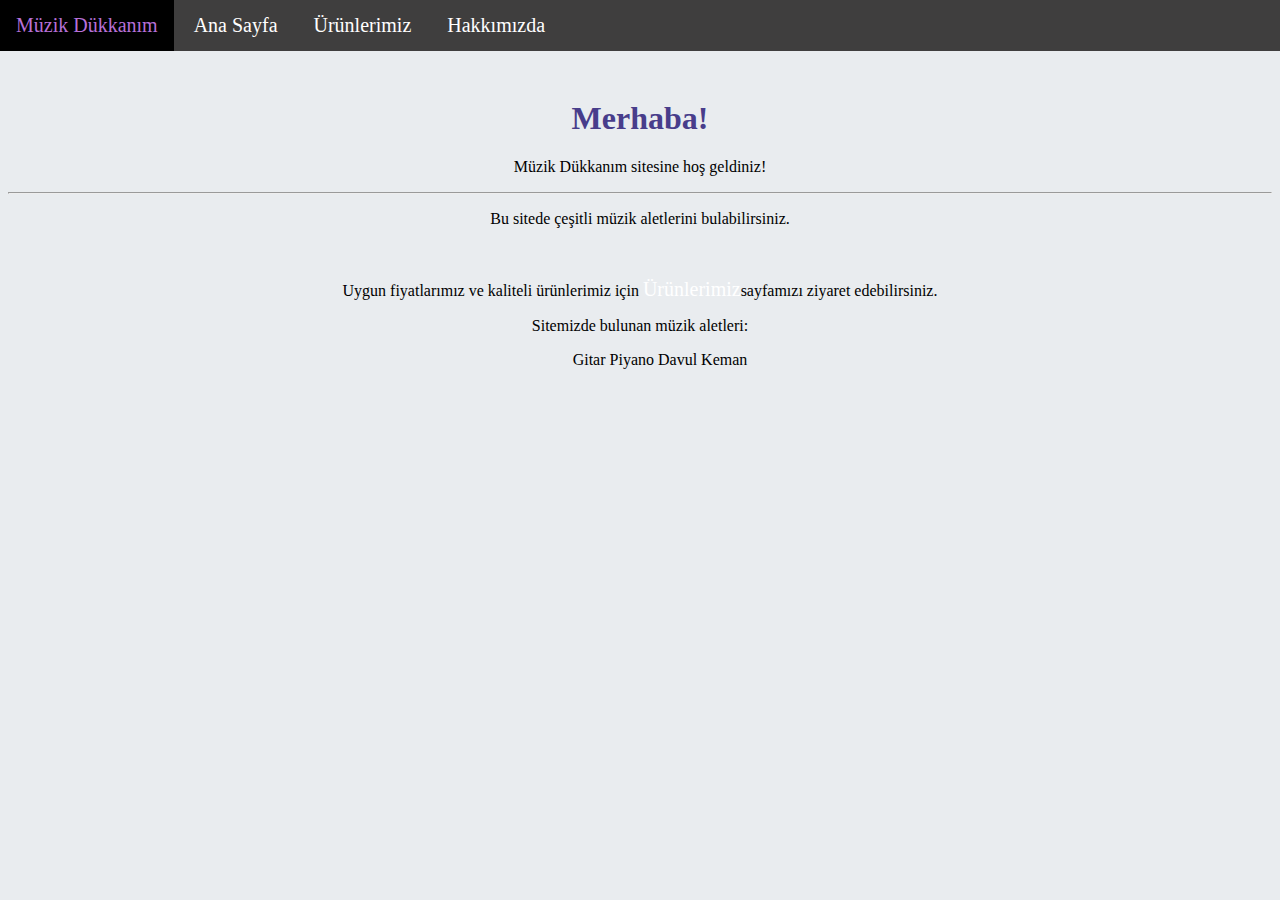
<file: index.html>
<!DOCTYPE html>
<html lang="en">
<head>
    <meta charset="UTF-8">
    <meta http-equiv="X-UA-Compatible" content="IE=edge">
    <meta name="viewport" content="width=device-width, initial-scale=1.0">
    <link rel="stylesheet" href="https://cdn.jsdelivr.net/npm/bootstrap@4.5.3/dist/css/bootstrap.min.css" integrity="sha384-TX8t27EcRE3e/ihU7zmQxVncDAy5uIKz4rEkgIXeMed4M0jlfIDPvg6uqKI2xXr2" crossorigin="anonymous">
    <link rel="stylesheet" href="./assets/css/style.css">
    <title>Document</title>
</head>
<body>
<header>
    <nav>
    <ul>
        <li><a href="index.html" target="_blank" style="color: rgb(183, 112, 216);">Müzik Dükkanım</a></li>
        <li><a href="index.html" target="_blank">Ana Sayfa</a></li>
        <li><a href="product.html" target="_blank">Ürünlerimiz</a></li>
        <li><a href="about-us.html" target="_blank">Hakkımızda</a></li>       
    </ul>
    </nav>
</header>
<div class="container jumbotron">
    <h1 class="display-4">Merhaba!</h1>
    <p class="lead">Müzik Dükkanım sitesine hoş geldiniz!</p>
    <hr class="my-4">
    <p>Bu sitede çeşitli müzik aletlerini bulabilirsiniz.</p><br>
    <p>Uygun fiyatlarımız ve kaliteli ürünlerimiz için <a href="product.html">Ürünlerimiz</a>sayfamızı ziyaret edebilirsiniz.</p>
    <p>Sitemizde bulunan müzik aletleri:</p>
    <ol>    
        <li>Gitar</li>
        <li>Piyano</li>
        <li>Davul</li>
        <li>Keman</li>
    </ol>
</div>



<!-- Optional JavaScript; choose one of the two! -->

    <!-- Option 1: jQuery and Bootstrap Bundle (includes Popper) -->
    <script src="https://code.jquery.com/jquery-3.5.1.slim.min.js" integrity="sha384-DfXdz2htPH0lsSSs5nCTpuj/zy4C+OGpamoFVy38MVBnE+IbbVYUew+OrCXaRkfj" crossorigin="anonymous"></script>
    <script src="https://cdn.jsdelivr.net/npm/bootstrap@4.5.3/dist/js/bootstrap.bundle.min.js" integrity="sha384-ho+j7jyWK8fNQe+A12Hb8AhRq26LrZ/JpcUGGOn+Y7RsweNrtN/tE3MoK7ZeZDyx" crossorigin="anonymous"></script>

    <!-- Option 2: jQuery, Popper.js, and Bootstrap JS
    <script src="https://code.jquery.com/jquery-3.5.1.slim.min.js" integrity="sha384-DfXdz2htPH0lsSSs5nCTpuj/zy4C+OGpamoFVy38MVBnE+IbbVYUew+OrCXaRkfj" crossorigin="anonymous"></script>
    <script src="https://cdn.jsdelivr.net/npm/popper.js@1.16.1/dist/umd/popper.min.js" integrity="sha384-9/reFTGAW83EW2RDu2S0VKaIzap3H66lZH81PoYlFhbGU+6BZp6G7niu735Sk7lN" crossorigin="anonymous"></script>
    <script src="https://cdn.jsdelivr.net/npm/bootstrap@4.5.3/dist/js/bootstrap.min.js" integrity="sha384-w1Q4orYjBQndcko6MimVbzY0tgp4pWB4lZ7lr30WKz0vr/aWKhXdBNmNb5D92v7s" crossorigin="anonymous"></script>
    -->
</body>
</html>
</file>
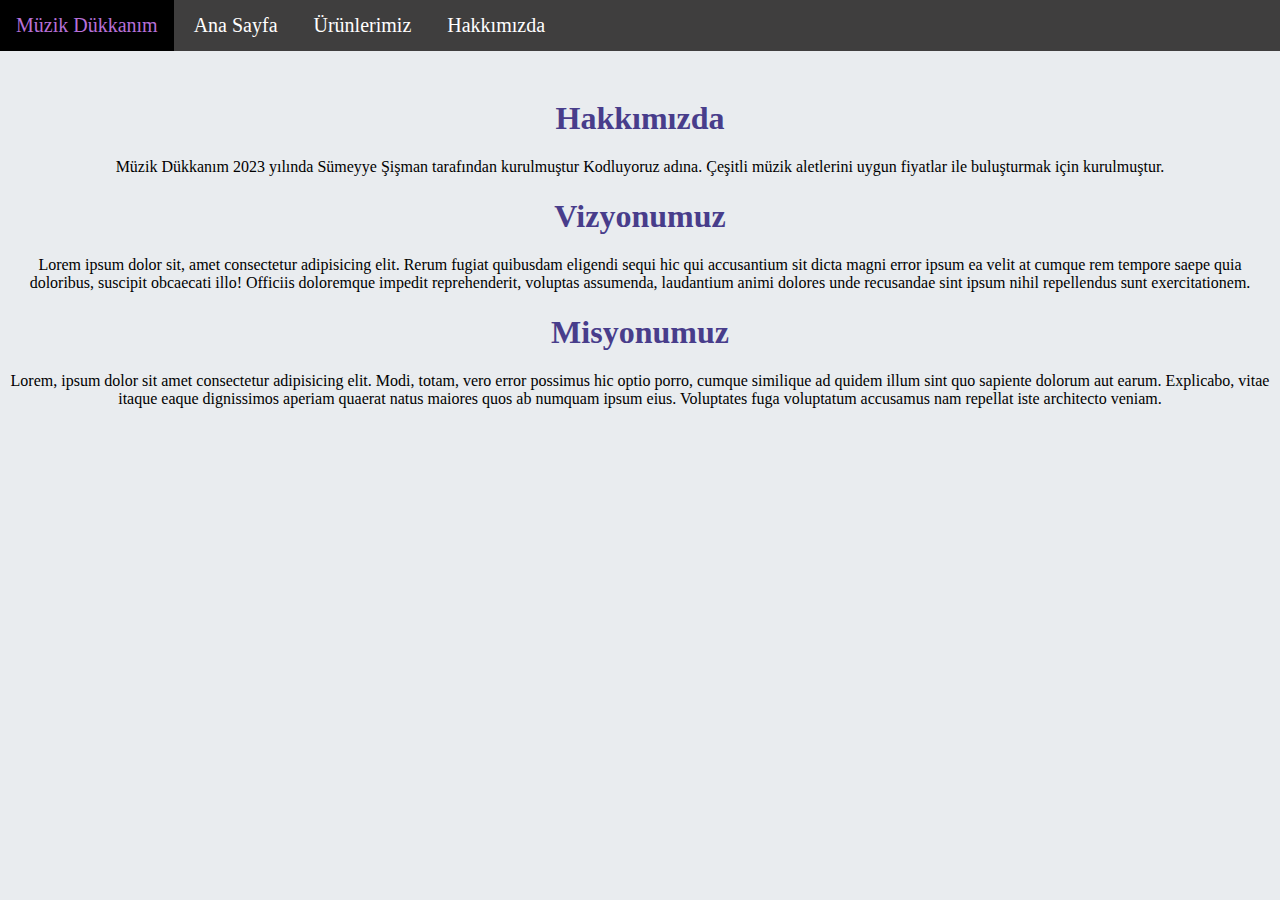
<file: about-us.html>
<!DOCTYPE html>
<html lang="en">
<head>
    <meta charset="UTF-8">
    <meta http-equiv="X-UA-Compatible" content="IE=edge">
    <meta name="viewport" content="width=device-width, initial-scale=1.0">
    <link rel="stylesheet" href="https://cdn.jsdelivr.net/npm/bootstrap@4.5.3/dist/css/bootstrap.min.css" integrity="sha384-TX8t27EcRE3e/ihU7zmQxVncDAy5uIKz4rEkgIXeMed4M0jlfIDPvg6uqKI2xXr2" crossorigin="anonymous">
    <link rel="stylesheet" href="./assets/css/style.css">
    <title>Document</title>
</head>
<body>
<header>
    <nav>
    <ul>
        <li><a href="index.html" target="_blank" style="color: rgb(183, 112, 216);">Müzik Dükkanım</a></li>
        <li><a href="index.html" target="_blank">Ana Sayfa</a></li>
        <li><a href="product.html" target="_blank">Ürünlerimiz</a></li>
        <li><a href="about-us.html" rarget="_blank">Hakkımızda</a></li>       
    </ul>
    </nav>
</header>
<div class="container">
    <h1>Hakkımızda</h1>
    <p>Müzik Dükkanım 2023 yılında Sümeyye Şişman tarafından kurulmuştur Kodluyoruz adına. Çeşitli müzik aletlerini uygun fiyatlar ile buluşturmak için kurulmuştur.</p>
    <h1>Vizyonumuz</h1>
    <p>Lorem ipsum dolor sit, amet consectetur adipisicing elit. Rerum fugiat quibusdam eligendi sequi hic qui accusantium sit dicta magni error ipsum ea velit at cumque rem tempore saepe quia doloribus, suscipit obcaecati illo! Officiis doloremque impedit reprehenderit, voluptas assumenda, laudantium animi dolores unde recusandae sint ipsum nihil repellendus sunt exercitationem.</p>
    <h1>Misyonumuz</h1>
    <p>Lorem, ipsum dolor sit amet consectetur adipisicing elit. Modi, totam, vero error possimus hic optio porro, cumque similique ad quidem illum sint quo sapiente dolorum aut earum. Explicabo, vitae itaque eaque dignissimos aperiam quaerat natus maiores quos ab numquam ipsum eius. Voluptates fuga voluptatum accusamus nam repellat iste architecto veniam.</p>
</div>



<!-- Optional JavaScript; choose one of the two! -->

    <!-- Option 1: jQuery and Bootstrap Bundle (includes Popper) -->
    <script src="https://code.jquery.com/jquery-3.5.1.slim.min.js" integrity="sha384-DfXdz2htPH0lsSSs5nCTpuj/zy4C+OGpamoFVy38MVBnE+IbbVYUew+OrCXaRkfj" crossorigin="anonymous"></script>
    <script src="https://cdn.jsdelivr.net/npm/bootstrap@4.5.3/dist/js/bootstrap.bundle.min.js" integrity="sha384-ho+j7jyWK8fNQe+A12Hb8AhRq26LrZ/JpcUGGOn+Y7RsweNrtN/tE3MoK7ZeZDyx" crossorigin="anonymous"></script>

    <!-- Option 2: jQuery, Popper.js, and Bootstrap JS
    <script src="https://code.jquery.com/jquery-3.5.1.slim.min.js" integrity="sha384-DfXdz2htPH0lsSSs5nCTpuj/zy4C+OGpamoFVy38MVBnE+IbbVYUew+OrCXaRkfj" crossorigin="anonymous"></script>
    <script src="https://cdn.jsdelivr.net/npm/popper.js@1.16.1/dist/umd/popper.min.js" integrity="sha384-9/reFTGAW83EW2RDu2S0VKaIzap3H66lZH81PoYlFhbGU+6BZp6G7niu735Sk7lN" crossorigin="anonymous"></script>
    <script src="https://cdn.jsdelivr.net/npm/bootstrap@4.5.3/dist/js/bootstrap.min.js" integrity="sha384-w1Q4orYjBQndcko6MimVbzY0tgp4pWB4lZ7lr30WKz0vr/aWKhXdBNmNb5D92v7s" crossorigin="anonymous"></script>
    -->
</body>
</html>
</file>
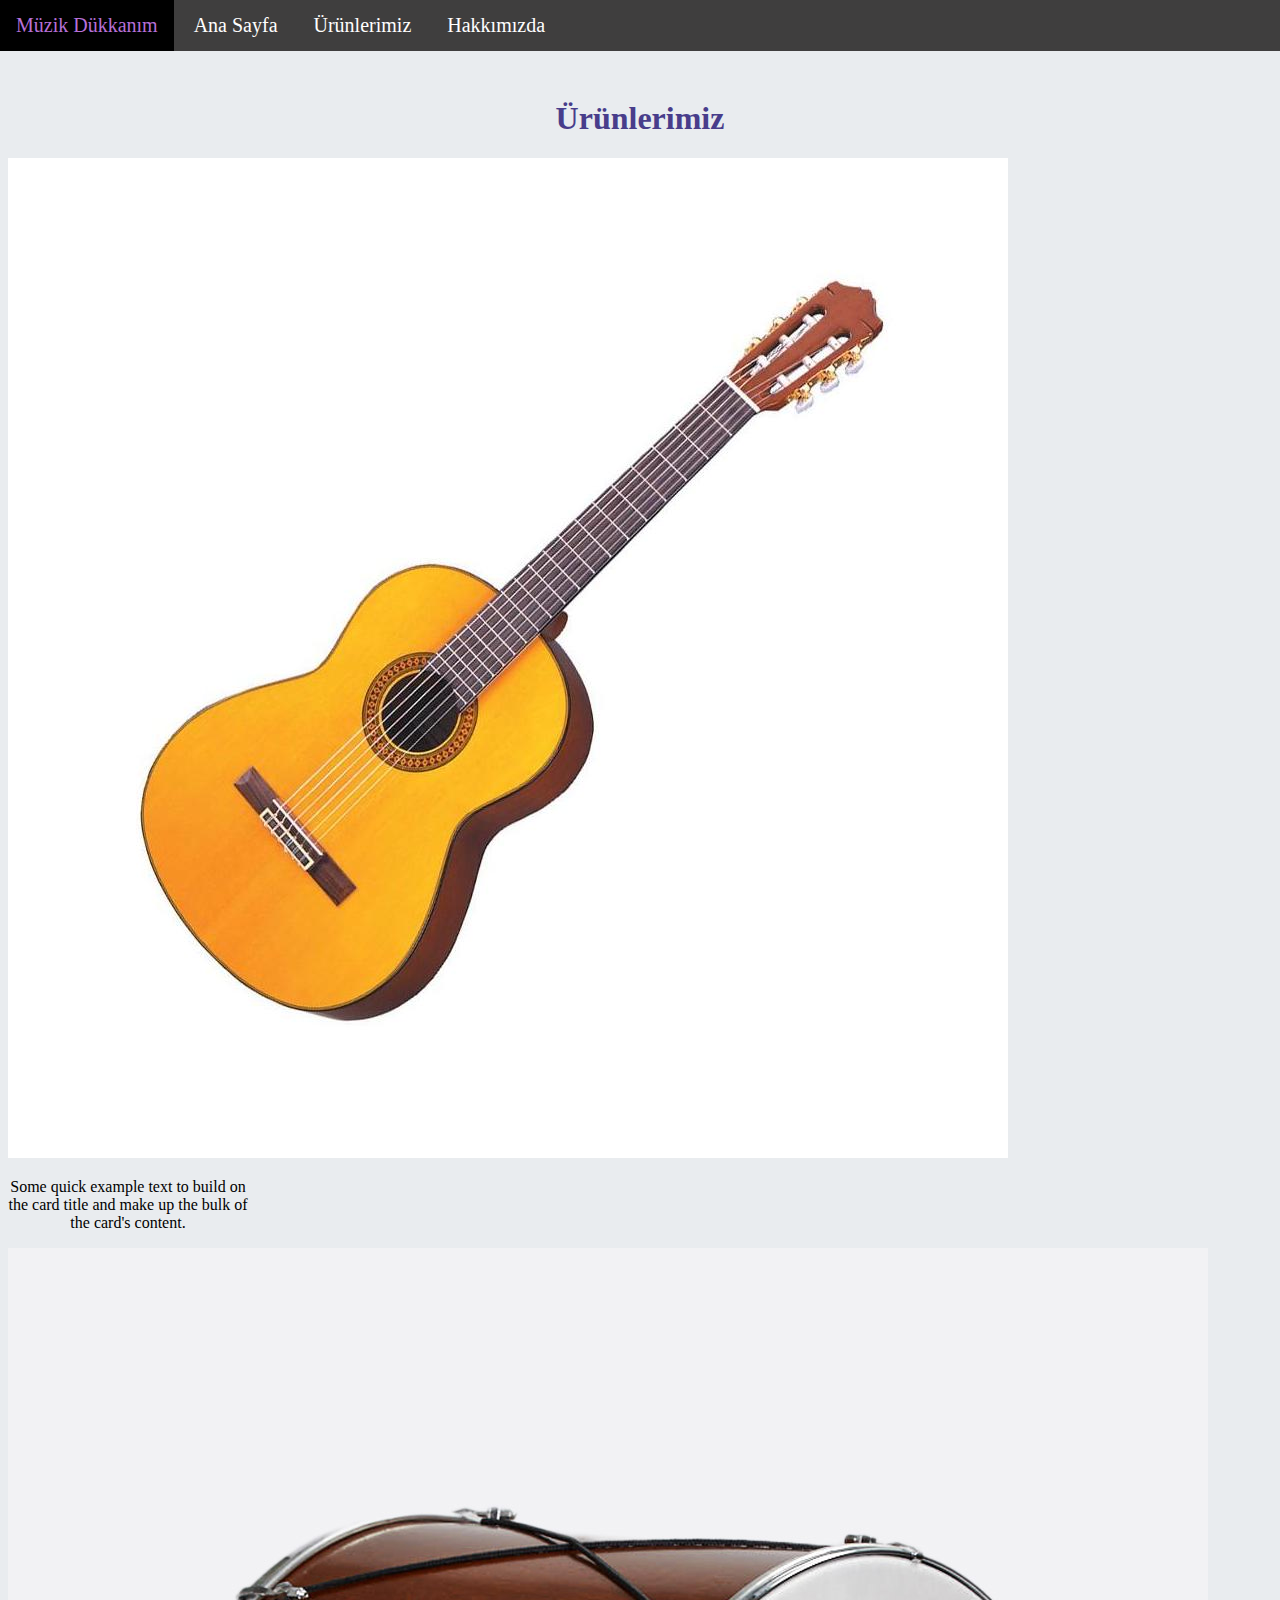
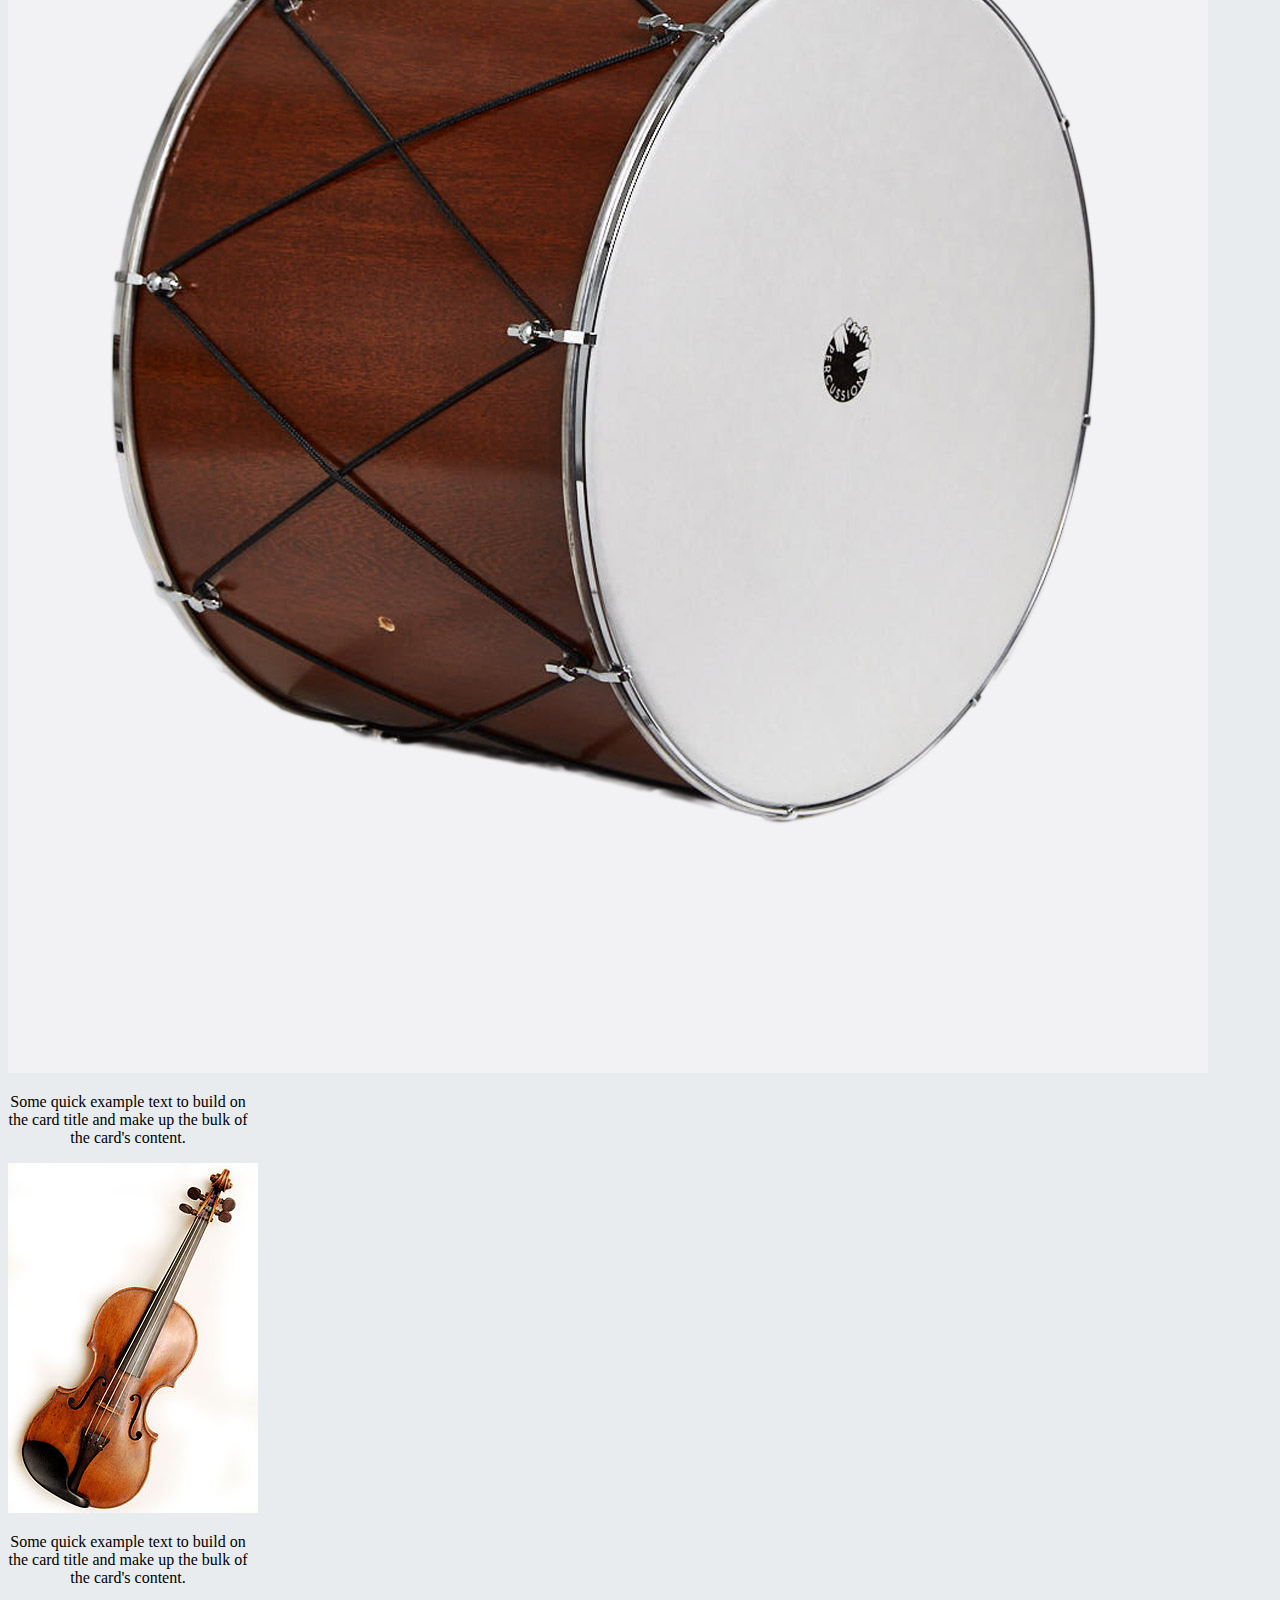
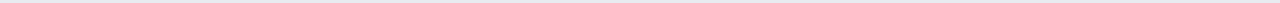
<file: product.html>
<!DOCTYPE html>
<html lang="en">
<head>
    <meta charset="UTF-8">
    <meta http-equiv="X-UA-Compatible" content="IE=edge">
    <meta name="viewport" content="width=device-width, initial-scale=1.0">
    <link rel="stylesheet" href="https://cdn.jsdelivr.net/npm/bootstrap@4.5.3/dist/css/bootstrap.min.css" integrity="sha384-TX8t27EcRE3e/ihU7zmQxVncDAy5uIKz4rEkgIXeMed4M0jlfIDPvg6uqKI2xXr2" crossorigin="anonymous">
    <link rel="stylesheet" href="./assets/css/style.css">
    <title>Document</title>
</head>
<body>
<header>
<nav>
    <ul>
        <li><a href="index.html" target="_blank" style="color: rgb(183, 112, 216);">Müzik Dükkanım</a></li>
        <li><a href="index.html" target="_blank">Ana Sayfa</a></li>
        <li><a href="product.html" target="_blank">Ürünlerimiz</a></li>
        <li><a href="about-us.html" target="_blank">Hakkımızda</a></li>       
    </ul>
</nav>
</header>
<div class="container">
        <h1>Ürünlerimiz</h1>
    <div class="row d-flex justify-content-around">
    <div class="card col-sm-4" style="width: 15rem">
            <img src="./assets/css/images/gitar.jpg" class="card-img-top" alt="gitar">
            <div class="card-body">
              <p class="card-text">Some quick example text to build on the card title and make up the bulk of the card's content.</p>
            </div>
    </div>
    <div class="card col-sm-4" style="width: 15rem">
        <img src="./assets/css/images/davul.jpg" class="card-img-top" alt="gitar">
        <div class="card-body">
          <p class="card-text">Some quick example text to build on the card title and make up the bulk of the card's content.</p>
        </div>
</div>
    <div class="card col-sm-4" style="width: 15rem">
        <img src="./assets/css/images/keman.jpg" class="card-img-top" alt="gitar">
        <div class="card-body">
        <p class="card-text">Some quick example text to build on the card title and make up the bulk of the card's content.</p>
        </div>
    </div>
</div>
</div>

<!-- Optional JavaScript; choose one of the two! -->

    <!-- Option 1: jQuery and Bootstrap Bundle (includes Popper) -->
    <script src="https://code.jquery.com/jquery-3.5.1.slim.min.js" integrity="sha384-DfXdz2htPH0lsSSs5nCTpuj/zy4C+OGpamoFVy38MVBnE+IbbVYUew+OrCXaRkfj" crossorigin="anonymous"></script>
    <script src="https://cdn.jsdelivr.net/npm/bootstrap@4.5.3/dist/js/bootstrap.bundle.min.js" integrity="sha384-ho+j7jyWK8fNQe+A12Hb8AhRq26LrZ/JpcUGGOn+Y7RsweNrtN/tE3MoK7ZeZDyx" crossorigin="anonymous"></script>

    <!-- Option 2: jQuery, Popper.js, and Bootstrap JS
    <script src="https://code.jquery.com/jquery-3.5.1.slim.min.js" integrity="sha384-DfXdz2htPH0lsSSs5nCTpuj/zy4C+OGpamoFVy38MVBnE+IbbVYUew+OrCXaRkfj" crossorigin="anonymous"></script>
    <script src="https://cdn.jsdelivr.net/npm/popper.js@1.16.1/dist/umd/popper.min.js" integrity="sha384-9/reFTGAW83EW2RDu2S0VKaIzap3H66lZH81PoYlFhbGU+6BZp6G7niu735Sk7lN" crossorigin="anonymous"></script>
    <script src="https://cdn.jsdelivr.net/npm/bootstrap@4.5.3/dist/js/bootstrap.min.js" integrity="sha384-w1Q4orYjBQndcko6MimVbzY0tgp4pWB4lZ7lr30WKz0vr/aWKhXdBNmNb5D92v7s" crossorigin="anonymous"></script>
    -->
</body>
</html>
</file>
<file: assets/css/style.css>
body {
    background-color: #E9ECEF;
}
a {
    color: white;
    text-decoration: none;
    font-size: 20px;
}
ul {
    list-style-type: none;
    position: fixed;
    top: 0;
    left: 0;
    right: 0;
    margin: 0;
    padding: 0;
    background-color: rgb(63, 62, 62);
}
li {
    display: inline-block;
    
}
li a {
    display: block;
    color: white;
    text-align: center;
    padding: 14px 16px;
    
}
li a:hover {
    background-color: black;
    text-decoration: none;
    color: rgb(183, 112, 216);
}
div {
    text-align: center;
}
.container {
    margin-top: 100px;
}
h1 {
    color: darkslateblue;
}
</file>
